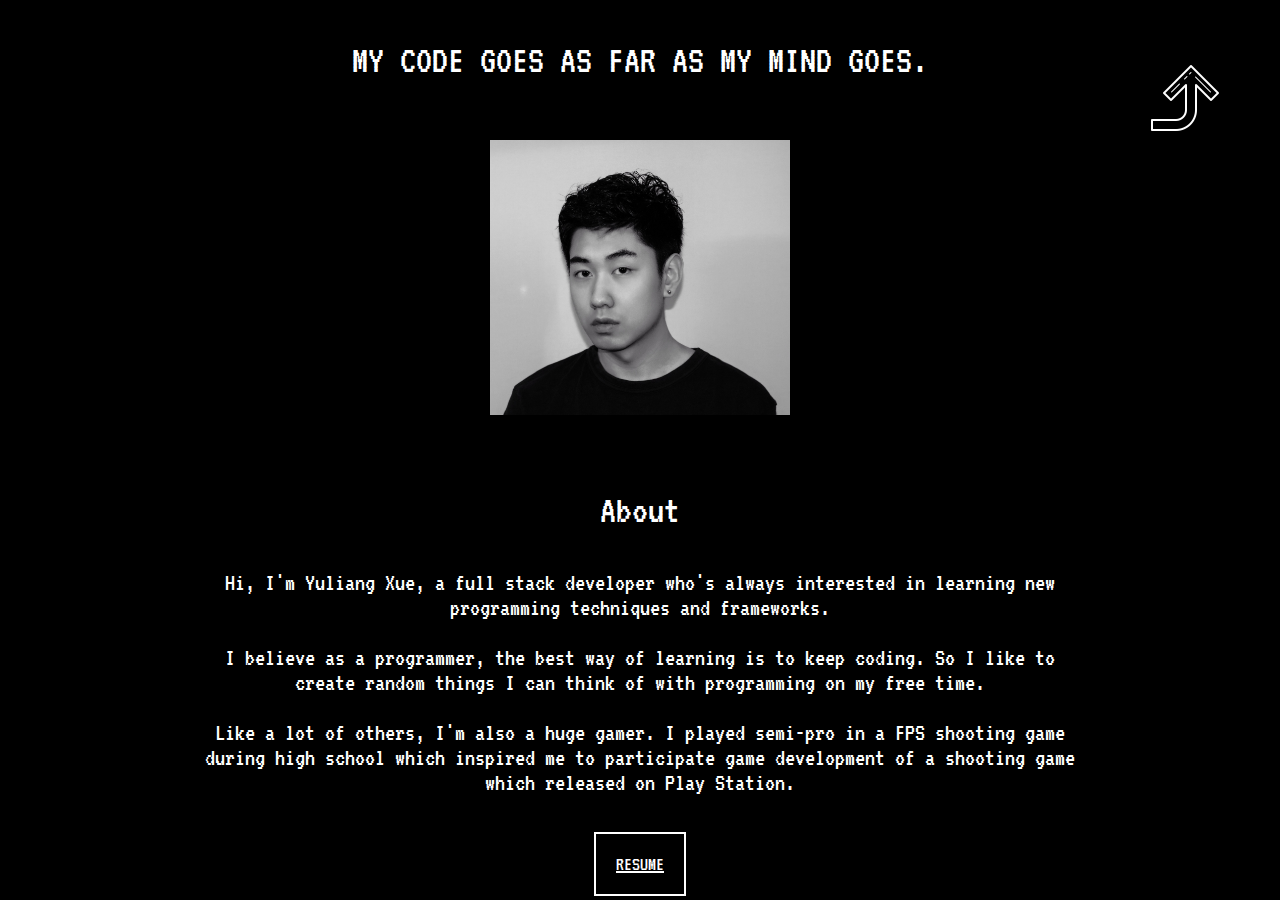
<file: developer.html>
<!DOCTYPE html>
<html>

  <head>
    <meta charset="utf-8">
		<title>Developer TMG</title>
    <link rel="preconnect" href="https://fonts.gstatic.com">
    <link href="https://fonts.googleapis.com/css2?family=VT323&display=swap" rel="stylesheet">
    <style>

      body {
        font-family: 'VT323';
        color:white;
        background-color:black;
      }

      .titlecontainer{
        text-align:center;
        font-size:40px;
      }

      .content{
        margin:auto;
        text-align:center;
        width:70vw;
        font-size:25px;
      }

      .summary-block{
        margin-top:20px;
      }

      .title {
        font-size:40px;
      }

      .custombtn{
        position:relative;
        top:30px;
				width:280px;
				border: 2px solid white;
				font-size:20px;
				color:white;
				text-align: center;
				padding:20px;
			}

			.custombtn:hover{
				color:blue;
				cursor:pointer;
			}

      .profileimg {
        width: 300px;
        margin-top:20px;
        margin-bottom:30px;
      }

      .backbtn{
        position: absolute;
        top:5vh;
        right:5vh;
        transform: rotateX(180deg);
      }

      .backbtn:hover{
        border: 1px solid white;
      }
    </style>
  </head>

  <body>
    <p class="titlecontainer">
      MY CODE GOES AS FAR AS MY MIND GOES.
    </p>

    <div class="content">
      <img class="profileimg" src="./images/yuliang.jpg"/>

      <p class="title">
        About
      </p>

      <p class="summary-block">
        Hi, I'm Yuliang Xue, a full stack developer who's always interested in learning new programming techniques and frameworks.
      </p>
      <p class="summary-block">
        I believe as a programmer, the best way of learning is to keep coding. So I like to create random things I can think of with programming on my free time.
      </p>

      <p class="summary-block">
        Like a lot of others, I'm also a huge gamer. I played semi-pro in a FPS shooting game during high school which inspired me to participate game development of a shooting game which released on Play Station.
      </p>
      <a class="custombtn" href="./download/YuliangXueResume.pdf" target="_blank">RESUME</a>
    </div>

    <a class="backbtn" href="./index.html"><img src="./images/whiteback.png" /></a>
  </body>
</html>
</file>
